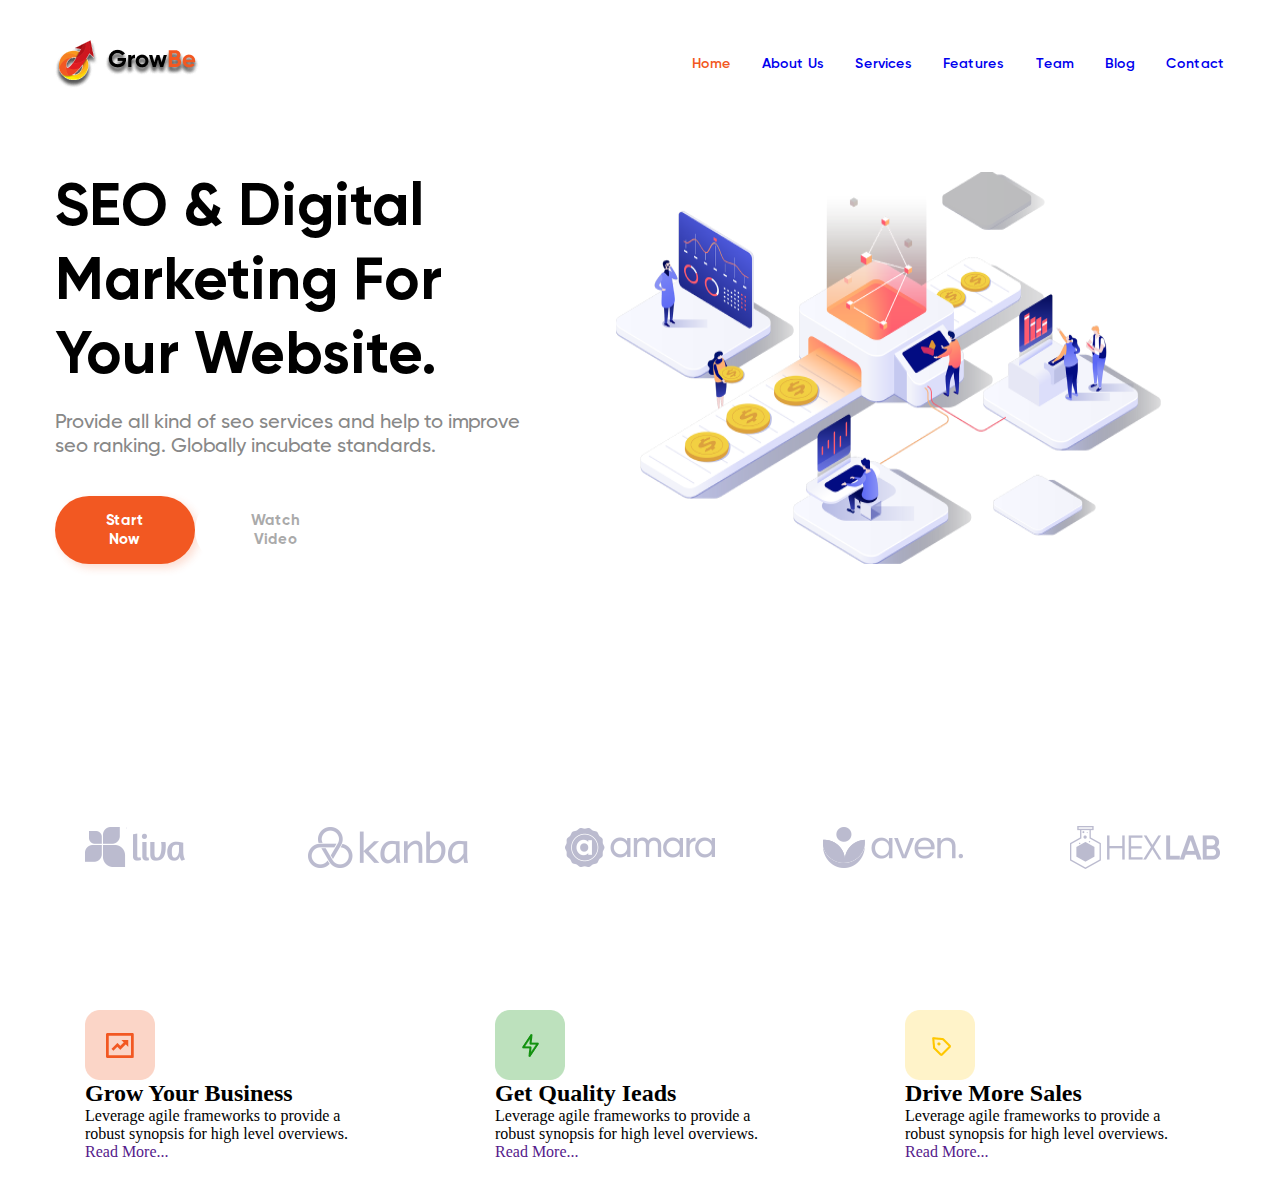
<file: DZ/index.html>
<!DOCTYPE html>
<html lang="en">
	<head>
		<meta charset="UTF-8" />
		<meta name="viewport" content="width=device-width, initial-scale=1.0" />
		<link rel="stylesheet" href="./style.css" />
		<title>DZ</title>
	</head>
	<body>
		<header class="header">
			<div class="hed container">
				<img src="./img/GrowBe.png" alt="Logo" />
				<nav class="navigation">
					<a href="#">Home</a>
					<a href="#">About Us</a>
					<a href="#">Services</a>
					<a href="#">Features</a>
					<a href="#">Team</a>
					<a href="#">Blog</a>
					<a href="#">Contact</a>
				</nav>
			</div>
		</header>

		<main class="main">
			<section class="mainContent container">
				<div class="mainContent__leftSide">
					<h1>SEO & Digital Marketing For Your Website.</h1>
					<p>Provide all kind of seo services and help to improve seo ranking. Globally incubate standards.</p>
					<div class="mainContent__leftSide-btnList">
						<button>Start Now</button>
						<button>Watch Video</button>
					</div>
				</div>
				<img src="./img/main_img.png" alt="picture" />
			</section>

			<nav class="logos container">
				<a href="#"><img src="./img/liva.png" alt="logo" /></a>
				<a href="#"><img src="./img/kanba.png" alt="logo" /></a>
				<a href="#"><img src="./img/amara.png" alt="logo" /></a>
				<a href="#"><img src="./img/aven.png" alt="logo" /></a>
				<a href="#"><img src="./img/hexlab.png" alt="logo" /></a>
			</nav>

			<section class="start">
				<div class="cardList container">
					<div class="card">
						<img src="./img/2.1.png" alt="card" />
						<div>
							<h2>Grow Your Business</h2>
							<p>Leverage agile frameworks to provide a robust synopsis for high level overviews.</p>
						</div>
						<nav>
							<a href="">Read More...</a>
						</nav>
					</div>
					<div class="card">
						<img src="./img/2.2.png" alt="card" />
						<div>
							<h2>Get Quality Ieads</h2>
							<p>Leverage agile frameworks to provide a robust synopsis for high level overviews.</p>
						</div>
						<nav>
							<a href="">Read More...</a>
						</nav>
					</div>
					<div class="card">
						<img src="./img/2.3.png" alt="card" />
						<div>
							<h2>Drive More Sales</h2>
							<p>Leverage agile frameworks to provide a robust synopsis for high level overviews.</p>
						</div>
						<nav>
							<a href="">Read More...</a>
						</nav>
					</div>
				</div>
			</section>
		</main>
	</body>
</html>
</file>
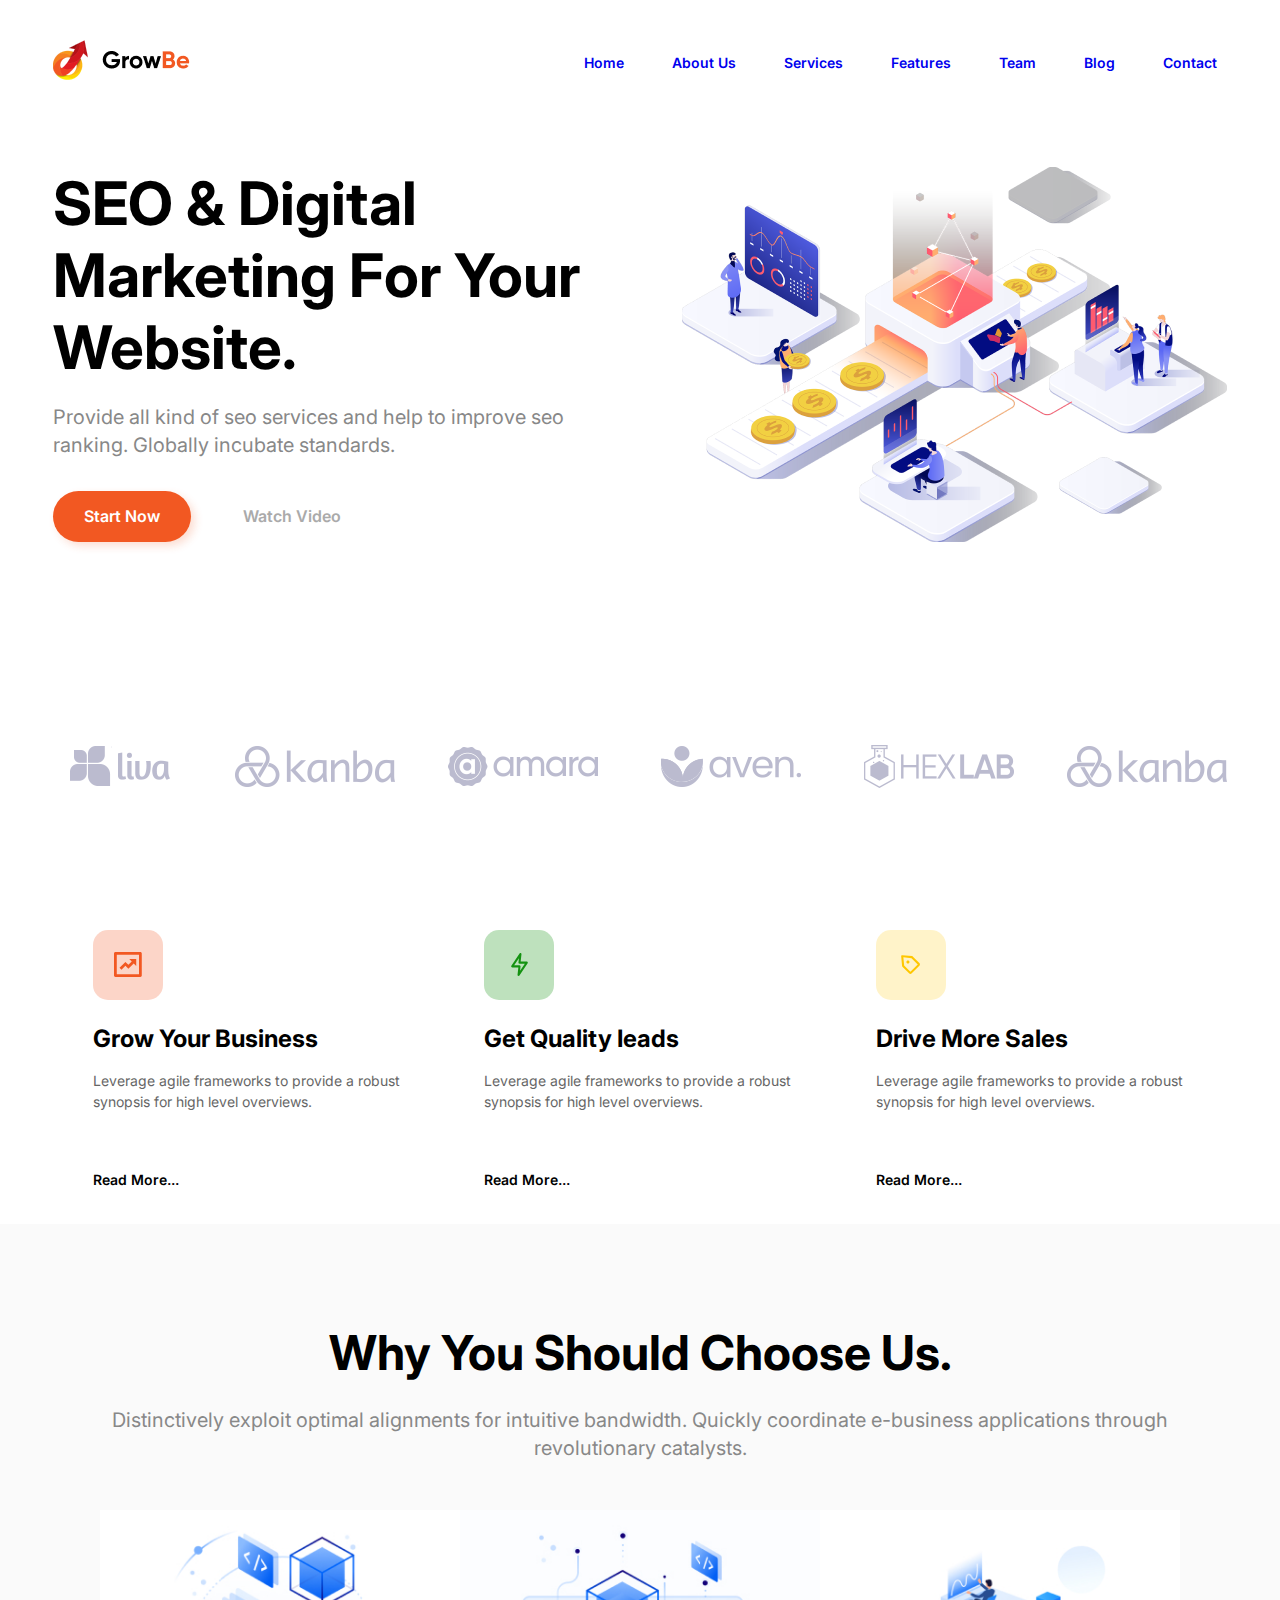
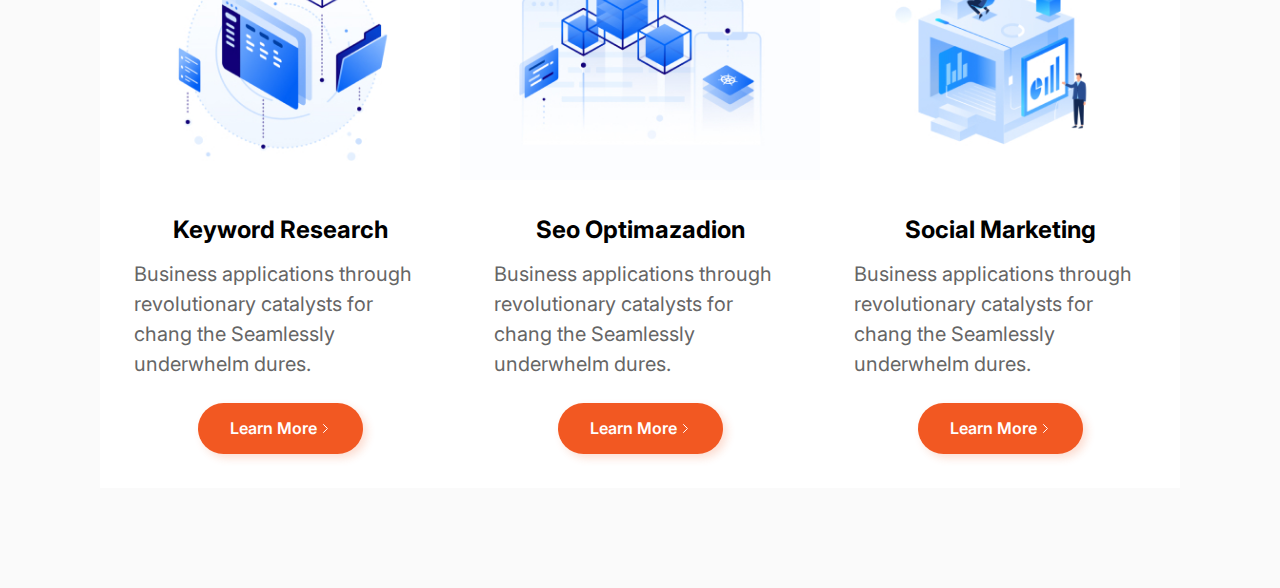
<file: hw_maket03/index.html>
<!DOCTYPE html>
<html lang="en">
	<head>
		<meta charset="UTF-8" />
		<meta name="viewport" content="width=device-width, initial-scale=1.0" />
		<title>Document</title>
		<link rel="stylesheet" href="css/normalize.css" />
		<link rel="stylesheet" href="css/styles.css" />
	</head>

	<body>
		<header class="header">
			<div class="container header__container">
				<a href="/">
					<img src="img/logo.png" alt="Логотип GrowBe" />
				</a>

				<nav class="navigation">
					<a href="#">Home</a>
					<a href="#">About Us</a>
					<a href="#">Services</a>
					<a href="#">Features</a>
					<a href="#">Team</a>
					<a href="#">Blog</a>
					<a href="#">Contact</a>
				</nav>
			</div>
		</header>

		<main>
			<section class="hero">
				<div class="container hero__container">
					<div class="hero__left-side">
						<h1>SEO & Digital Marketing For Your Website.</h1>
						<p>Provide all kind of seo services and help to improve seo ranking. Globally incubate standards.</p>
						<div>
							<button>Start Now</button>
							<a href="#">Watch Video</a>
						</div>
					</div>
					<img src="img/hero.png" alt="main image" />
				</div>
			</section>

			<section class="partners">
				<div class="container">
					<div class="partners__logos">
						<a href="#"><img src="img/1.png" alt="logo-1" /></a>
						<a href="#"><img src="img/2.png" alt="logo-2" /></a>
						<a href="#"><img src="img/3.png" alt="logo-3" /></a>
						<a href="#"><img src="img/4.png" alt="logo-4" /></a>
						<a href="#"><img src="img/5.png" alt="logo-5" /></a>
						<a href="#"><img src="img/6.png" alt="logo-6" /></a>
					</div>
				</div>
			</section>

			<section class="features">
				<div class="container feautures__container">
					<div class="features__card">
						<div class="features__icon features__icon_red">
							<img src="img/arrow.svg" alt="icon" />
						</div>

						<div class="features__content">
							<h3 class="features__title">Grow Your Business</h3>
							<p class="features__text">
								Leverage agile frameworks to provide a robust synopsis for high level overviews.
							</p>
						</div>

						<a class="features__more" href="#">Read More...</a>
					</div>

					<div class="features__card">
						<div class="features__icon features__icon_green">
							<img src="img/zipper.svg" alt="icon" />
						</div>
						<div class="features__content">
							<h3 class="features__title">Get Quality Ieads</h3>
							<p class="features__text">
								Leverage agile frameworks to provide a robust synopsis for high level overviews.
							</p>
						</div>
						<a class="features__more" href="#">Read More...</a>
					</div>
					<div class="features__card">
						<div class="features__icon features__icon_yellow">
							<img src="img/label.svg" alt="icon" />
						</div>

						<div class="features__content">
							<h3 class="features__title">Drive More Sales</h3>
							<p class="features__text">
								Leverage agile frameworks to provide a robust synopsis for high level overviews.
							</p>
						</div>
						<a class="features__more" href="#">Read More...</a>
					</div>
				</div>
			</section>

			<section class="services">
				<div class="container">
					<h2 class="services__title">Why You Should Choose Us.</h2>

					<p class="services__description">
						Distinctively exploit optimal alignments for intuitive bandwidth. Quickly coordinate e-business applications
						through revolutionary catalysts.
					</p>

					<div class="services__list">
						<div class="services__card">
							<img class="services__img" src="img/services-1.jpg" alt="services image" />
							<div class="services__card-content">
								<h3 class="services__card-title">Keyword Research</h3>
								<p class="services__card-text">
									Business applications through revolutionary catalysts for chang the Seamlessly underwhelm dures.
								</p>
								<a class="services__more" href="#">Learn More</a>
							</div>
						</div>
						<div class="services__card">
							<img class="services__img" src="img/services-2.jpg" alt="services image" />
							<div class="services__card-content">
								<h3 class="services__card-title">Seo Optimazadion</h3>
								<p class="services__card-text">
									Business applications through revolutionary catalysts for chang the Seamlessly underwhelm dures.
								</p>
								<a class="services__more" href="#">Learn More</a>
							</div>
						</div>
						<div class="services__card">
							<img class="services__img" src="img/services-3.jpg" alt="services image" />
							<div class="services__card-content">
								<h3 class="services__card-title">Social Marketing</h3>
								<p class="services__card-text">
									Business applications through revolutionary catalysts for chang the Seamlessly underwhelm dures.
								</p>
								<a class="services__more" href="#">Learn More</a>
							</div>
						</div>
					</div>
				</div>
			</section>
		</main>
	</body>
</html>
</file>
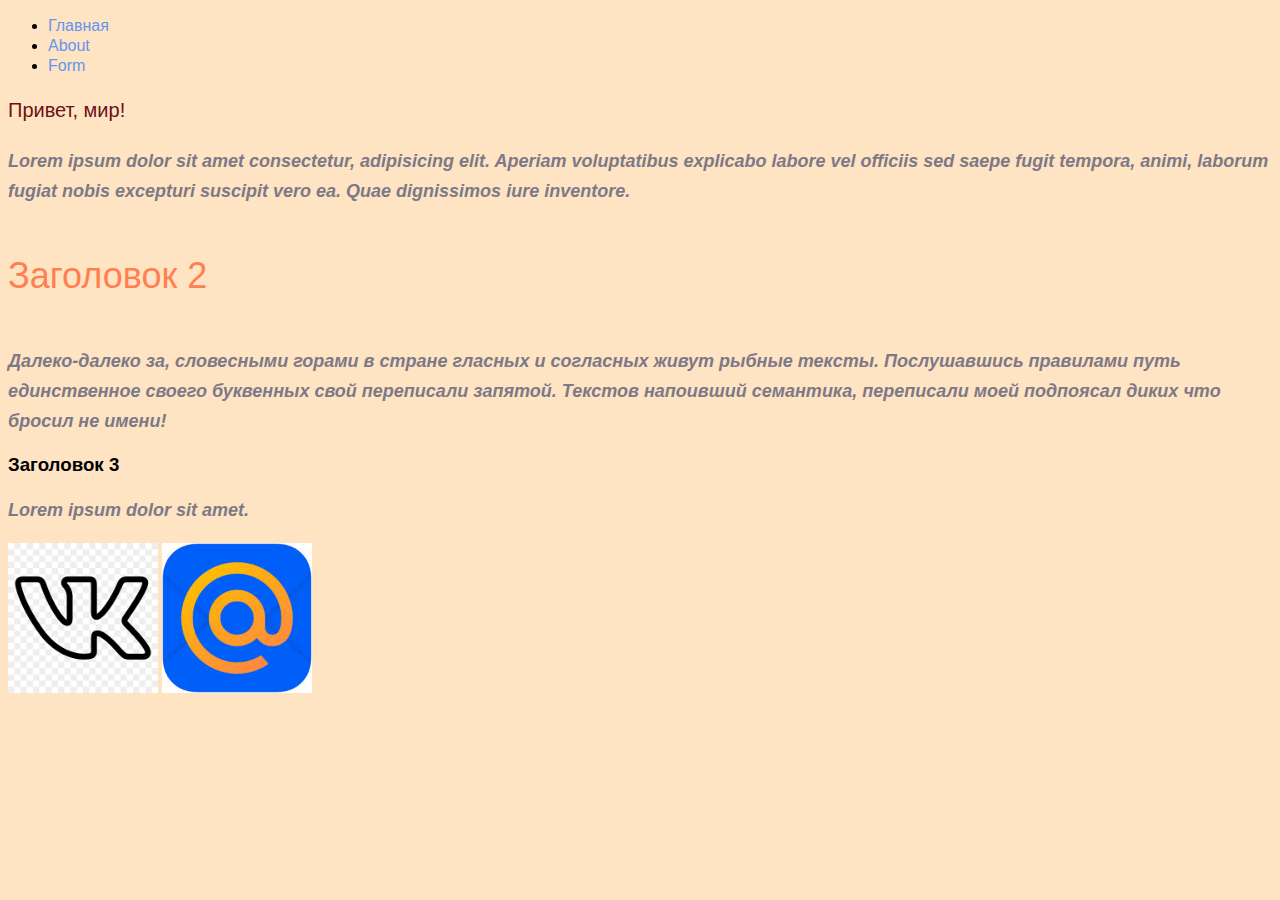
<file: L1/index.html>
<!DOCTYPE html>
<html lang="en">
	<head>
		<meta charset="UTF-8" />
		<meta name="viewport" content="width=device-width, initial-scale=1.0" />

		<link rel="stylesheet" href="./style.css" />

		<title>Lesson1</title>
	</head>
	<body>
		<ul>
			<li><a class="link" href="#">Главная</a></li>
			<li><a class="link" href="./info/about.html">About</a></li>
			<li><a class="link" href="./form.html">Form</a></li>
		</ul>
		<h1 class="title">Привет, мир!</h1>
		<p class="text">
			Lorem ipsum dolor sit amet consectetur, adipisicing elit. Aperiam voluptatibus explicabo labore vel officiis sed
			saepe fugit tempora, animi, laborum fugiat nobis excepturi suscipit vero ea. Quae dignissimos iure inventore.
		</p>
		<h2 class="subtitle">Заголовок 2</h2>
		<p class="text">
			Далеко-далеко за, словесными горами в стране гласных и согласных живут рыбные тексты. Послушавшись правилами путь
			единственное своего буквенных свой переписали запятой. Текстов напоивший семантика, переписали моей подпоясал
			диких что бросил не имени!
		</p>
		<h3>Заголовок 3</h3>
		<p class="text">Lorem ipsum dolor sit amet.</p>

		<a href="https://vk.com" target="_blank"><img src="./img/vk.png" alt="vk" width="150" /></a>
		<a href="https://mail.ru" target="_blank"><img src="./img/mail.jpeg" alt="mail" width="150" /></a>
	</body>
</html>
</file>
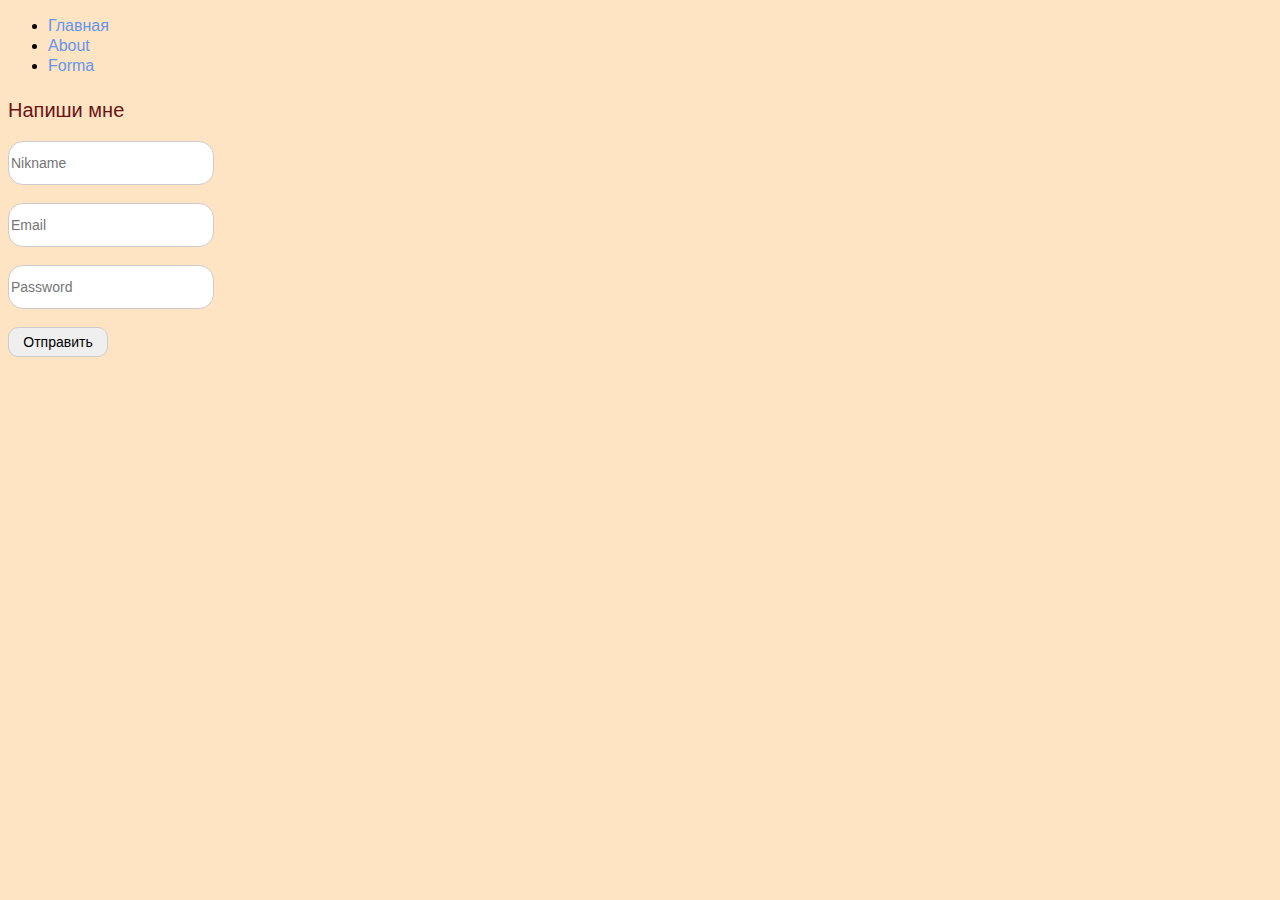
<file: L1/form.html>
<!DOCTYPE html>
<html lang="en">
	<head>
		<meta charset="UTF-8" />
		<meta name="viewport" content="width=device-width, initial-scale=1.0" />
		<link rel="stylesheet" href="./style.css" />
		<title>From</title>
	</head>
	<body>
		<ul>
			<li><a class="link" href="./index.html">Главная</a></li>
			<li><a class="link" href="./info/about.html">About</a></li>
			<li><a class="link" href="#">Forma</a></li>
		</ul>

		<h1 class="title">Напиши мне</h1>

		<form action="#">
			<input class="inputText" type="text" placeholder="Nikname" />
			<br />
			<br />
			<input class="inputText" type="email" placeholder="Email" />
			<br />
			<br />
			<input class="inputText" type="password" placeholder="Password" />
			<br />
			<br />
			<button class="btn">Отправить</button>
		</form>
	</body>
</html>
</file>
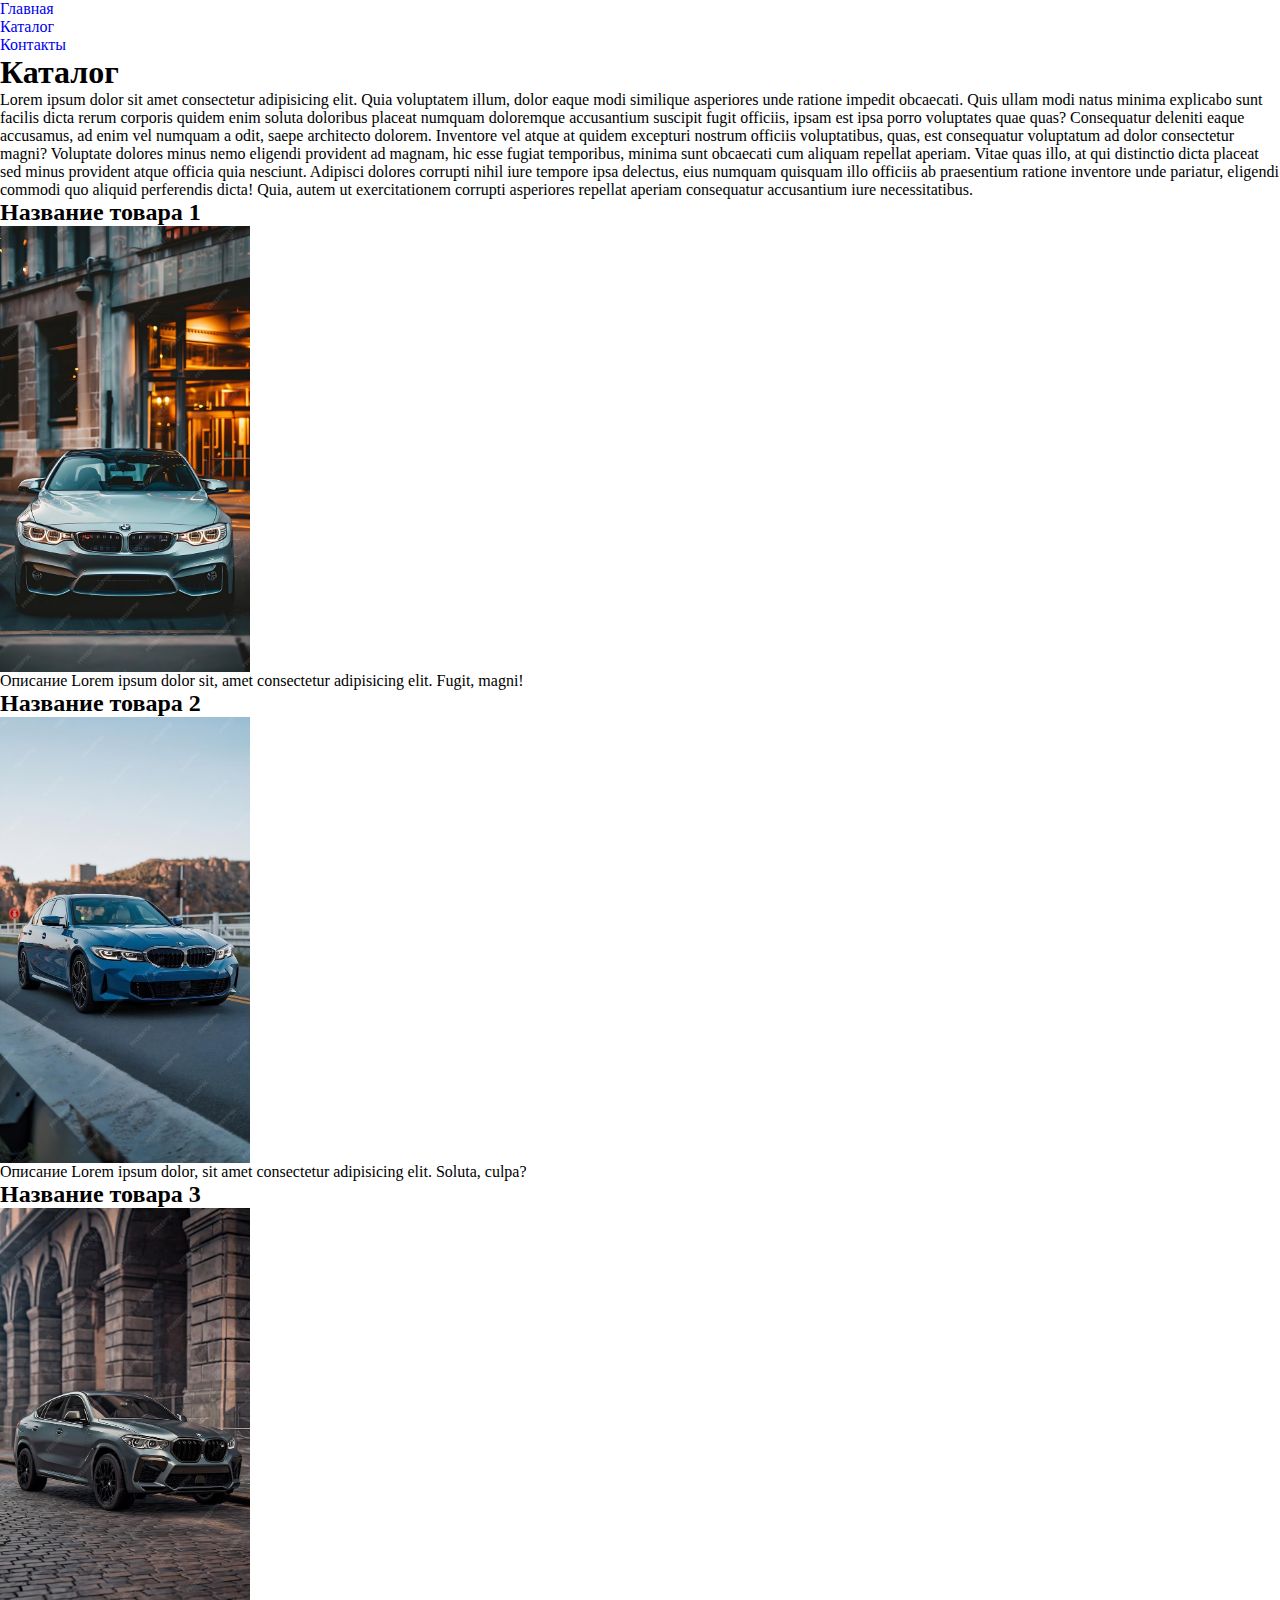
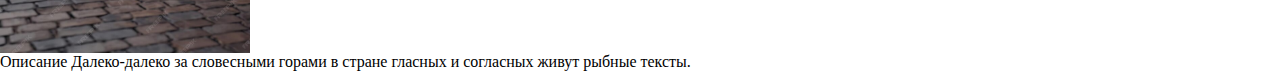
<file: DZ/catalog/catalog.html>
<!DOCTYPE html>
<html lang="en">
	<head>
		<meta charset="UTF-8" />
		<meta name="viewport" content="width=device-width, initial-scale=1.0" />
		<link rel="stylesheet" href="../style.css" />
		<title>Document</title>
	</head>
	<body>
		<ul>
			<li><a class="menu-link" href="../index.html">Главная</a></li>
			<li><a class="menu-link" href="#">Каталог</a></li>
			<li><a class="menu-link" href="#">Контакты</a></li>
		</ul>

		<h1 class="main-heading">Каталог</h1>
		<p class="paragraph-text">
			Lorem ipsum dolor sit amet consectetur adipisicing elit. Quia voluptatem illum, dolor eaque modi similique
			asperiores unde ratione impedit obcaecati. Quis ullam modi natus minima explicabo sunt facilis dicta rerum
			corporis quidem enim soluta doloribus placeat numquam doloremque accusantium suscipit fugit officiis, ipsam est
			ipsa porro voluptates quae quas? Consequatur deleniti eaque accusamus, ad enim vel numquam a odit, saepe
			architecto dolorem. Inventore vel atque at quidem excepturi nostrum officiis voluptatibus, quas, est consequatur
			voluptatum ad dolor consectetur magni? Voluptate dolores minus nemo eligendi provident ad magnam, hic esse fugiat
			temporibus, minima sunt obcaecati cum aliquam repellat aperiam. Vitae quas illo, at qui distinctio dicta placeat
			sed minus provident atque officia quia nesciunt. Adipisci dolores corrupti nihil iure tempore ipsa delectus, eius
			numquam quisquam illo officiis ab praesentium ratione inventore unde pariatur, eligendi commodi quo aliquid
			perferendis dicta! Quia, autem ut exercitationem corrupti asperiores repellat aperiam consequatur accusantium iure
			necessitatibus.
		</p>
		<h2 class="section-heading">Название товара 1</h2>
		<img src="../img/1.jpg" alt="избражение 1" width="250" />
		<p class="paragraph-text">Описание Lorem ipsum dolor sit, amet consectetur adipisicing elit. Fugit, magni!</p>
		<h2 class="section-heading">Название товара 2</h2>
		<img src="../img/2.jpg" alt="избражение 2" width="250" />
		<p class="paragraph-text">Описание Lorem ipsum dolor, sit amet consectetur adipisicing elit. Soluta, culpa?</p>
		<h2 class="section-heading">Название товара 3</h2>
		<img src="../img/3.jpg" alt="избражение 3" width="250" />
		<p class="paragraph-text">
			Описание Далеко-далеко за словесными горами в стране гласных и согласных живут рыбные тексты.
		</p>
	</body>
</html>
</file>
<file: DZ/style.css>
@font-face {
    font-family: Gilroy-Bold;
    src: url('./fonts/fonts/Gilroy-Bold.woff2');
}
@font-face {
    font-family: Gilroy-Medium;
    src: url('./fonts/fonts/Gilroy-Medium.woff2');
}
/* @font-face {
    font-family: Gilroy-Regular;
    src: url('./fonts/fonts/Gilroy-Regular.woff2');
} */
@font-face {
    font-family: Gilroy-Semibold;
    src: url('./fonts/fonts/Gilroy-Semibold.woff2');
}

* {
    margin: 0;
    padding: 0;
    text-decoration: 0; 
}

body {
    scroll-behavior: smooth; 
    background: #fff;
    color: #000;
}

img {
    display: block;
    max-width: 100%; 
} 

.container {
    max-width: 1170px;
    margin: 0 auto;
}


.hed{
    margin-top: 40px;
    margin-bottom: 84px;

    display: flex;
    align-items: center;
    justify-content: space-between;
}

.navigation{
    display: flex;
    width: 533px;
    justify-content: space-between;
}

.navigation a {
    font-family: Gilroy-Semibold;
    font-weight: 400;
    font-size: 14px;

    
}
.navigation a:first-child {
    color: #f25822;
}

.main{
}

.mainContent{
    display: flex;
    justify-content: space-between;
    margin-bottom: 162px;
}

.mainContent__leftSide{
    max-width: 522px;
}

.mainContent__leftSide h1{
    font-family: Gilroy-Bold;
    font-weight: 400;
    font-size: 60px;
    margin-bottom: 17px;
}

.mainContent__leftSide p{
    font-family:  Gilroy-Medium;
    font-weight: 400;
    font-size: 20px;
    color: #888;
    margin-bottom: 37px;
    max-width: 466px;
}

.mainContent__leftSide-btnList{
    display: flex;
    align-items: center;
    width: 302px;
    justify-content: space-between;
}

.mainContent__leftSide-btnList button{
    padding: 15px 35px;

    border-radius: 50px;

    font-family: Gilroy-Bold;
    font-weight: 400;
    font-size: 15px;
    
    border: none;
    cursor: pointer;
}
.mainContent__leftSide-btnList button:first-child {
    background: #f25822;
    box-shadow: 4px 4px 8px 0 rgba(242, 88, 34, 0.2);
    color: #fff;


}
.mainContent__leftSide-btnList button:nth-child(2) {

    color: #aaa;
    background: #fff;

}

.logos{
    padding: 97px 0;
    display: flex;
    justify-content: space-between;
}

.cardList{
    display: flex;
    align-items: center;
    justify-content: space-between;
    gap: 60px;
}

/* .cardList:first-child{
    
} */

.card{
    padding: 40px 30px 25px;
}
</file>
<file: hw_maket03/css/styles.css>
@import url("https://fonts.googleapis.com/css2?family=Inter:opsz,wght@14..32,100..900&display=swap");

* {
  margin: 0;
  padding: 0;
  text-decoration: none;
}

body {
  font-family: Inter, sans-serif;
  scroll-behavior: smooth;
  background-color: #fff;
  color: #000;
}

img {
  max-width: 100%;
}

.container {
  max-width: 1174px;
  margin: 0 auto;
}

.header {
  padding: 40px 0;
}

.header__container {
  display: flex;
  align-items: center;
  justify-content: space-between;
}

.navigation a {
  font-weight: 600;
  font-size: 14px;
  padding: 10px;
  margin-right: 24px;
}

.navigation a:last-child {
  margin-right: 0;
}

.hero {
  padding: 44px 0 100px;
}

.hero__container {
  display: flex;
  justify-content: space-between;
}

.hero__left-side {
  max-width: 556px;
}

h1 {
  font-weight: 700;
  font-size: 60px;
  line-height: 120%;
  margin-top: 0;
  margin-bottom: 20px;
}

p {
  font-size: 20px;
  line-height: 140%;
  color: #888;
  margin-bottom: 32px;
}

button {
  font-weight: 600;
  color: #fff;
  border-radius: 56px;
  padding: 16px 31px;
  box-shadow: 4px 4px 8px 0 rgba(242, 88, 34, 0.2);
  background: #f25822;
  border: none;
  cursor: pointer;
  margin-right: 48px;
}

.hero a {
  font-weight: 600;
  color: #aaa;
}

.partners {
  padding: 100px 0;
}

.partners__logos {
  display: flex;
  justify-content: space-between;
}

----

.features {
  padding: 100px 0;
}

.feautures__container {
  display: flex;
  align-items: center;
  justify-content: space-between;
}

.features__card {
  padding: 34px 40px;
  display: flex;
  flex-direction: column;
  gap: 25px;
}

.features__card:hover {
  box-shadow: 15px 25px 56px 6px rgba(0, 0, 0, 0.06);
  background: #fff;
}

.features__icon {
  border-radius: 15px;
  width: 70px;
  height: 70px;
  display: flex;
  align-items: center;
  justify-content: center;
}

.features__icon_red {
  background: rgba(242, 88, 34, 0.25);
}

.features__icon_green {
  background: rgba(20, 146, 17, 0.28);
}

.features__icon_yellow {
  background: rgba(255, 205, 29, 0.24);
}

.features__title {
  font-weight: 700;
  font-size: 24px;
  color: #000;
  margin-bottom: 18px;
}

.features__text {
  font-size: 14px;
  line-height: 150%;
  color: #666;
}

.features__more {
  font-weight: 600;
  font-size: 14px;
  line-height: 150%;
  color: #000;
}

.services {
  padding: 100px;
  background: #fafafa;
}

.services__title {
  font-size: 48px;
  line-height: 120%;
  text-align: center;
  color: #000;
  margin-bottom: 24px;
}

.services__description {
  line-height: 140%;
  text-align: center;
  color: #888;
  margin-bottom: 48px;
}

.services__list {
  display: flex;
  justify-content: space-between;
}
.services__card {
  max-width: 378px;
  background: #fff;
}

.services__card-content {
  padding: 32px 34px 34px;
  display: flex;
  flex-direction: column;
  align-items: center;
}
.services__card-title {
  font-size: 24px;
  color: #000;
  margin-bottom: 16px;
}
.services__card-text {
  line-height: 150%;
  color: #666;
  margin-bottom: 24px;
}
.services__more {
  border-radius: 56px;
  padding: 16px 46px 16px 32px;
  font-family: var(--font-family);
  font-weight: 600;
  font-size: 16px;
  color: #fff;
  box-shadow: 4px 4px 8px 0 rgba(242, 88, 34, 0.2);
  background-color: #f25822;
  background-image: url(../img/arrow-right.svg);
  background-size: 10px;
  background-repeat: no-repeat;
  background-position: center right 32px;
}
</file>
<file: L1/style.css>
body {
    background-color: bisque;
    font-family: sans-serif;
}

a {
    text-decoration: none;
}

.link {
    color: cornflowerblue;
    font-size: 16px;
    line-height: 20px;
}

.title {
    color: #6a1313;
    font-size: 20px;
    line-height: 36px;
    font-weight: 500;
}

.text {
    font-style: italic;
    font-weight: 700;
    font-size: 18px;
    line-height: 30px;
    color: #7d7987;
}

.subtitle {
    color: coral;
    font-style: normal;
    font-weight: 500;
    font-size: 36px;
    line-height: 80px;

}

.picture {
    border-radius: 30px 50px 10px 80px;
    width: 350px;
}

.inputText {
    width: 200px;
    height: 40px;
    outline: none;
    border: 1px solid #ccc;
    border-radius: 15px;
    font-size: 14px;
    line-height: 30px;
}

.btn {
    width: 100px;
    height: 30px;
    font-size: 14px;
    border: 1px solid #ccc;
    border-radius: 10px;
}
</file>
